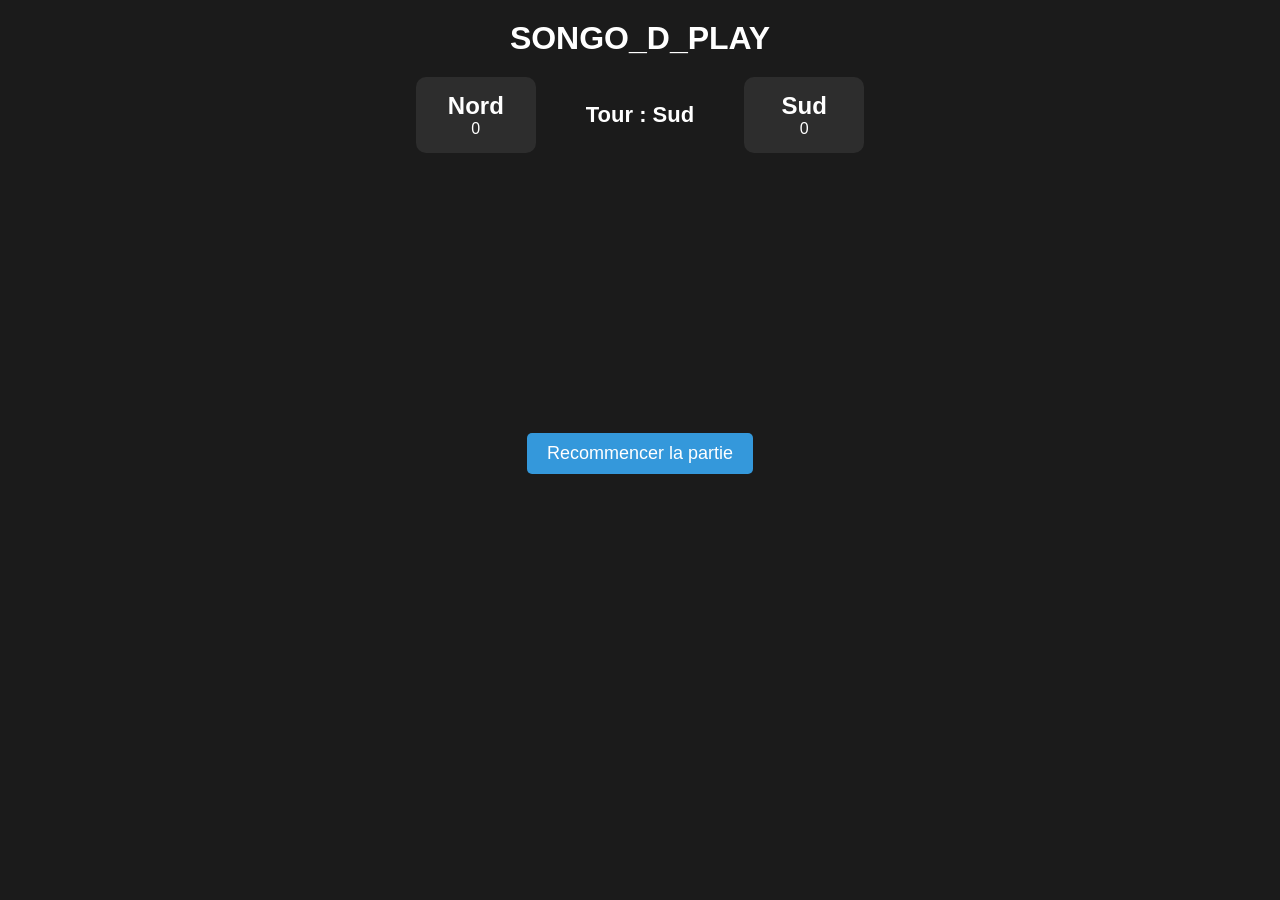
<file: Jeu_En_Ligne/index.html>
<!DOCTYPE html>
<html lang="fr">
<head>
<meta charset="UTF-8">
<meta name="viewport" content="width=device-width, initial-scale=1.0">
<title>Songo</title>

<link rel="stylesheet" href="style.css">
</head>

<body>

<h1>SONGO_D_PLAY</h1>

<div class="infos">

<div class="score">
<h2>Nord</h2>
<p id="scoreNorth">0</p>
</div>

<div class="turn">
Tour :
<span id="currentPlayer">Sud</span>
</div>

<div class="score">
<h2>Sud</h2>
<p id="scoreSouth">0</p>
</div>

</div>

<div id="board" class="board"></div>

<p id="message"></p>
<button id="resetBtn">Recommencer la partie</button>

<script src="game.js"></script>

</body>
</html>
</file>
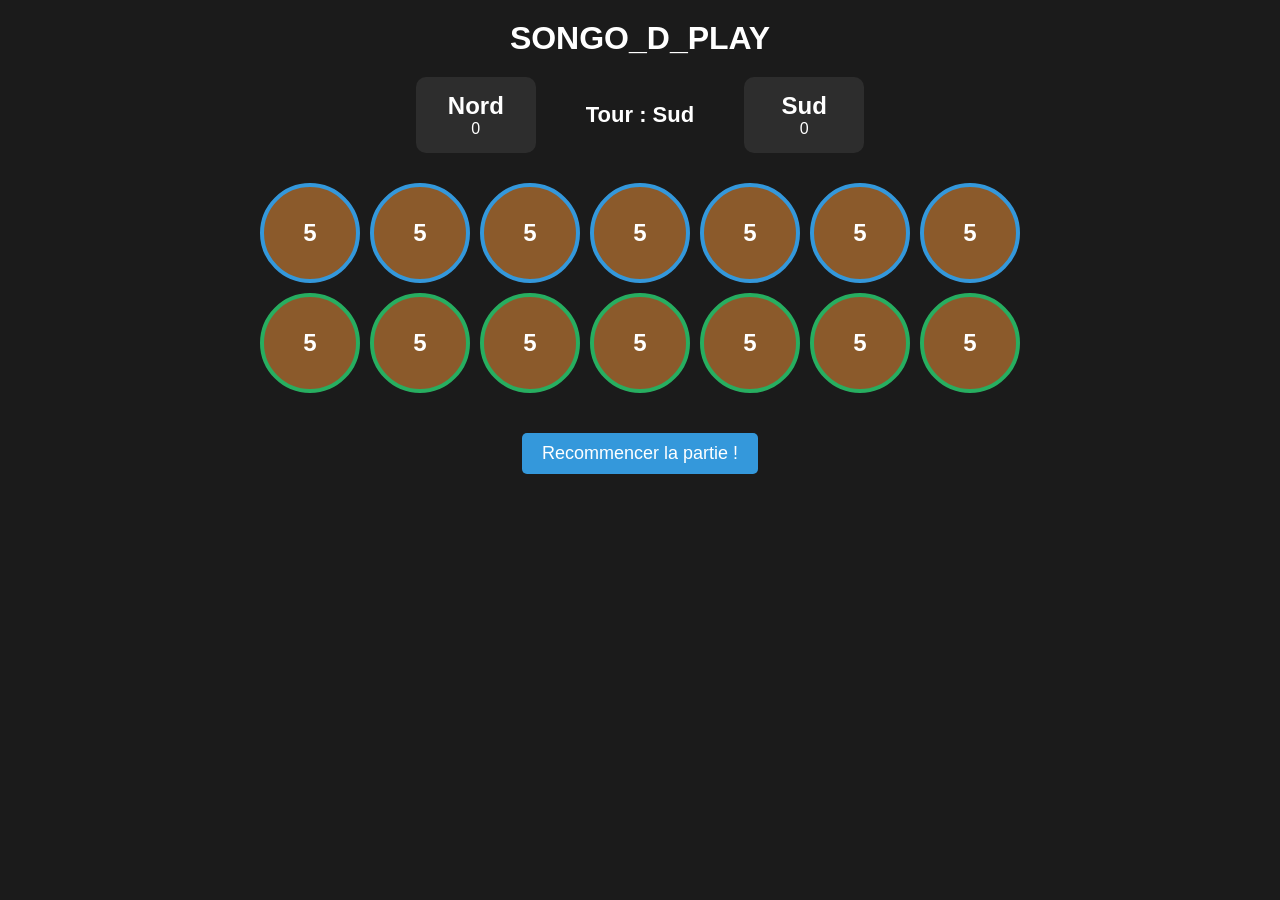
<file: Jeu_en_Locale/index.html>
<!DOCTYPE html>
<html lang="fr">
<head>
<meta charset="UTF-8">
<meta name="viewport" content="width=device-width, initial-scale=1.0">
<title>Songo</title>

<link rel="stylesheet" href="style.css">
</head>

<body>

<h1>SONGO_D_PLAY</h1>

<div class="infos">

<div class="score">
<h2>Nord</h2>
<p id="scoreNorth">0</p>
</div>

<div class="turn">
Tour :
<span id="currentPlayer">Sud</span>
</div>

<div class="score">
<h2>Sud</h2>
<p id="scoreSouth">0</p>
</div>

</div>

<div id="board" class="board"></div>

<p id="message"></p>
<button id="resetBtn">Recommencer la partie !</button>

<script src="game.js"></script>

</body>
</html>
</file>
<file: Jeu_En_Ligne/style.css>
*{
margin:0;
padding:0;
box-sizing:border-box;
font-family:Arial, sans-serif;
}

body{
background:#1b1b1b;
color:white;
text-align:center;
padding:20px;
}

h1{
margin-bottom:20px;
}

.infos{
display:flex;
justify-content:center;
align-items:center;
gap:50px;
margin-bottom:30px;
}

.score{
background:#2d2d2d;
padding:15px;
border-radius:10px;
width:120px;
}

.turn{
font-size:22px;
font-weight:bold;
}

.board{
display: grid;
grid-template-columns: repeat(7, 100px);
grid-template-rows: repeat(2, 100px);
gap: 10px;
justify-content: center;
direction: ltr;
}

.cell{
background:#8b5a2b;
border-radius:50%;
display:flex;
align-items:center;
justify-content:center;
font-size:24px;
font-weight:bold;
cursor:pointer;
transition:0.2s;
}

.cell:hover{
transform:scale(1.05);
background:#a56a35;
}

.north{
border:4px solid #3498db;
}

.south{
border:4px solid #27ae60;
}

#message{
margin-top:20px;
font-size:22px;
font-weight:bold;
}

#resetBtn{
margin-top:20px;
padding:10px 20px;
font-size:18px;
background:#3498db;
color:white;
border:none;
border-radius:5px;
cursor:pointer;
transition:0.2s;
}

#resetBtn:hover{
background:#2980b9;
}
</file>
<file: Jeu_en_Locale/style.css>
*{
margin:0;
padding:0;
box-sizing:border-box;
font-family:Arial, sans-serif;
}

body{
background:#1b1b1b;
color:white;
text-align:center;
padding:20px;
}

h1{
margin-bottom:20px;
}

.infos{
display:flex;
justify-content:center;
align-items:center;
gap:50px;
margin-bottom:30px;
}

.score{
background:#2d2d2d;
padding:15px;
border-radius:10px;
width:120px;
}

.turn{
font-size:22px;
font-weight:bold;
}

.board{
display: grid;
grid-template-columns: repeat(7, 100px);
grid-template-rows: repeat(2, 100px);
gap: 10px;
justify-content: center;
direction: ltr;
}

.cell{
background:#8b5a2b;
border-radius:50%;
display:flex;
align-items:center;
justify-content:center;
font-size:24px;
font-weight:bold;
cursor:pointer;
transition:0.2s;
}

.cell:hover{
transform:scale(1.05);
background:#a56a35;
}

.north{
border:4px solid #3498db;
}

.south{
border:4px solid #27ae60;
}

#message{
margin-top:20px;
font-size:22px;
font-weight:bold;
}

#resetBtn{
margin-top:20px;
padding:10px 20px;
font-size:18px;
background:#3498db;
color:white;
border:none;
border-radius:5px;
cursor:pointer;
transition:0.2s;
}

#resetBtn:hover{
background:#2980b9;
}
</file>
